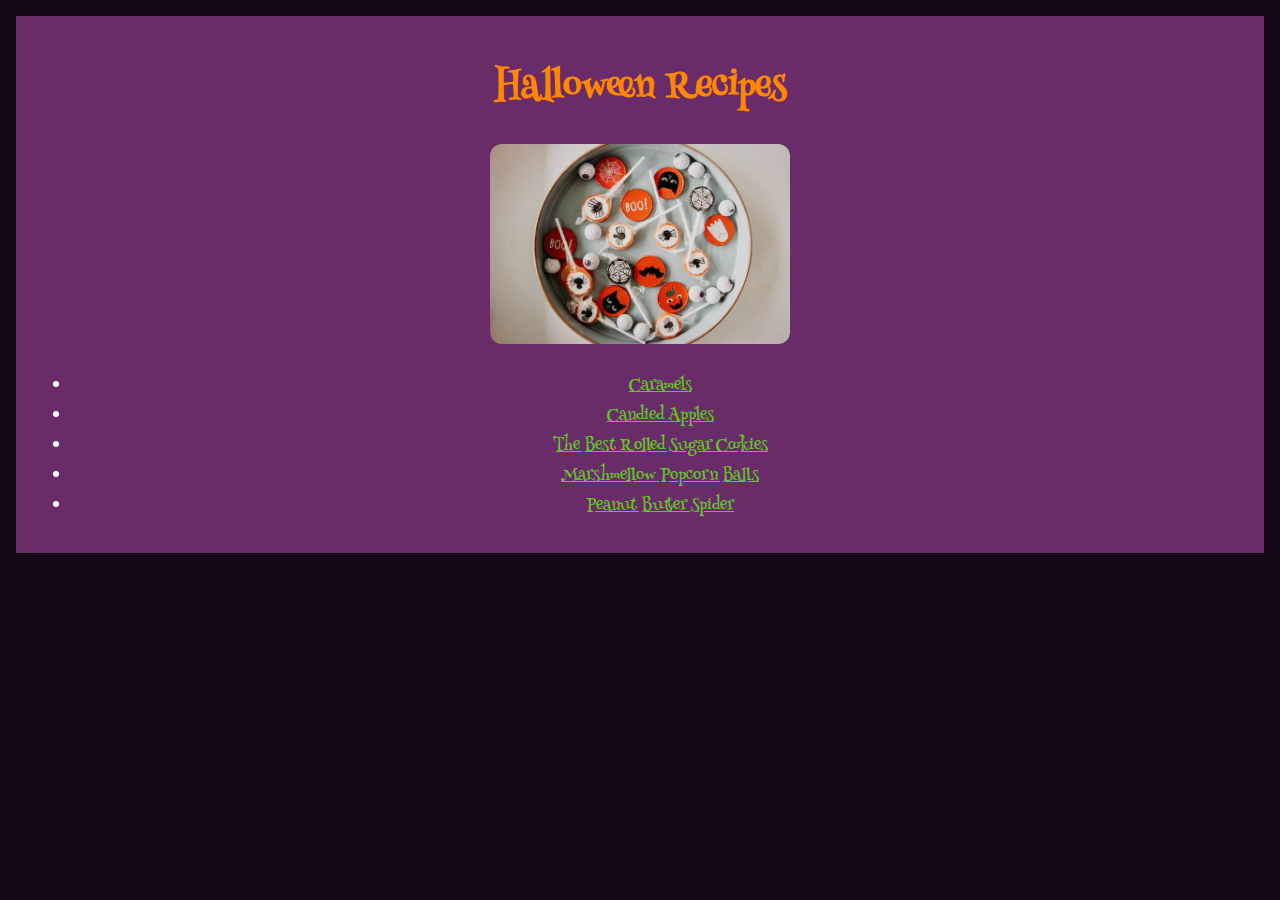
<file: index.html>
<!DOCTYPE html>
<html>
    <head>
        <meta charset="UTF-8">
        <meta http-equiv="X-UA-Compatible" content="IE=edge">
        <meta name="viewport" content="width=device-width, initial-scale=1.0">
        <title>Halloween Recipes</title>
        <link rel="preconnect" href="https://fonts.googleapis.com">
        <link rel="preconnect" href="https://fonts.gstatic.com" crossorigin>
        <link href="https://fonts.googleapis.com/css2?family=Henny+Penny&display=swap" rel="stylesheet"> 
        <link rel="stylesheet" href="styles.css">
    </head>
    <body>
        <div class="card-all-recipes"> 
            <h1>Halloween Recipes</h1>
            <img src="./images/pexels-kristina-paukshtite-3095465.jpg" alt="Halloween Candies" id="halloween-candies-image">
            <ul>
                <li><a href="./recipes/caramels.html"> Caramels </a></li>
                <li><a href="./recipes/candied-apples.html"> Candied Apples </a></li>
                <li><a href="./recipes/roled-sugar-cookies.html"> The Best Rolled Sugar Cookies </a></li>
                <li><a href="./recipes/marshmellow-popcorn-balls.html"> Marshmellow Popcorn Balls</a></li>
                <li><a href="./recipes/peanut-butter-spider.html">Peanut Butter Spider</a></li>
                
            </ul>
        </div>
        
    </body>

</html>
</file>
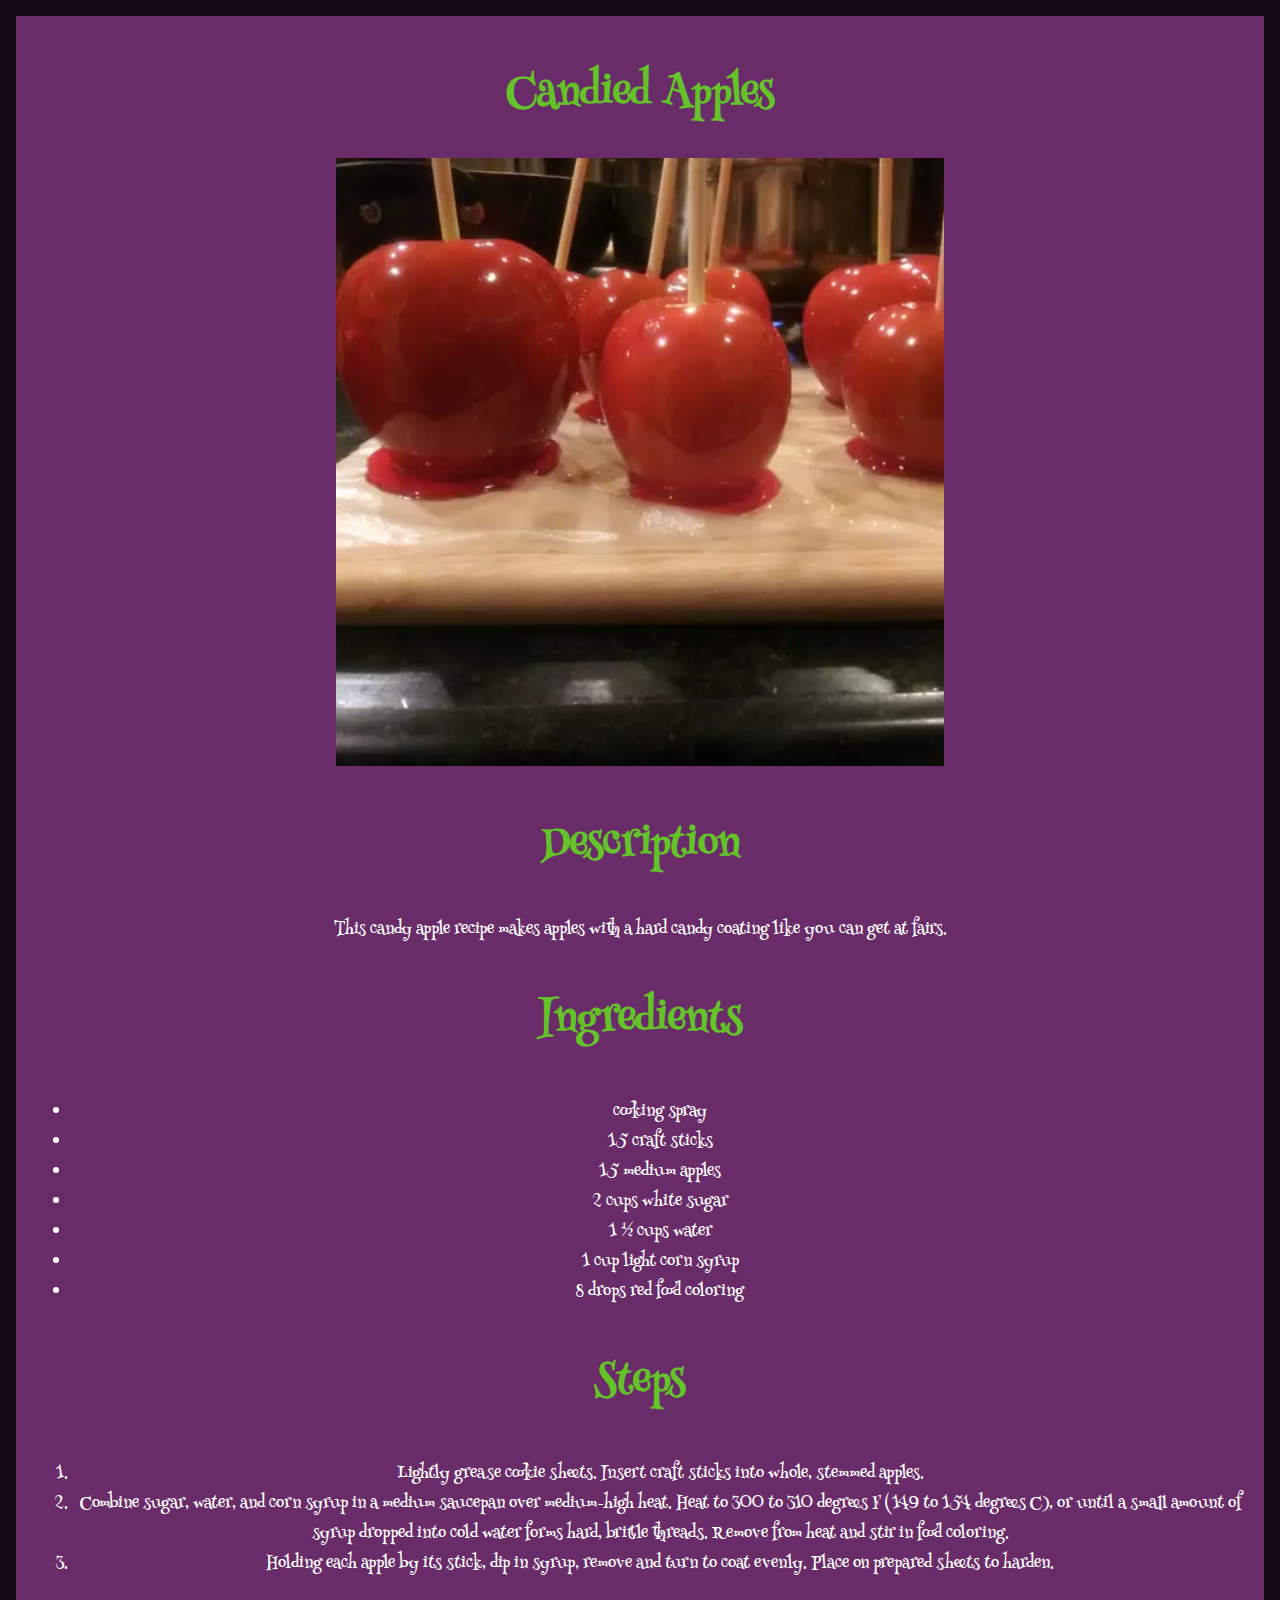
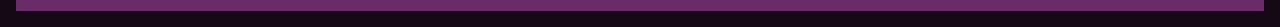
<file: recipes/candied-apples.html>
<!DOCTYPE html>
<html lang="en">
    <head>
        <meta charset="UTF-8">
        <title>Candied Apples</title>
        <link rel="preconnect" href="https://fonts.googleapis.com">
        <link rel="preconnect" href="https://fonts.gstatic.com" crossorigin>
        <link href="https://fonts.googleapis.com/css2?family=Henny+Penny&display=swap" rel="stylesheet"> 
        <link rel="stylesheet" href="../styles.css">
    </head>
    <body>
        <div class="card-all-recipes">
            <h1 class="heading-cooler">Candied Apples</h1>
            <img src="../images/candied-apples.webp" alt="candied apples" class="recipe-image">

            <h2 class="heading-cooler">Description</h2>
            <p>This candy apple recipe makes apples with a hard candy coating like you can get at fairs.</p>

            <h3 class="heading-cooler">Ingredients</h3>
            <ul>
                <li> cooking spray </li>
                <li> 15 craft sticks </li>
                <li> 15 medium apples </li>
                <li> 2 cups white sugar </li>
                <li> 1 ½ cups water </li>
                <li> 1 cup light corn syrup </li>
                <li> 8 drops red food coloring </li>
            </ul>

            <h3 class="heading-cooler">Steps</h3>
            <ol>
                <li> Lightly grease cookie sheets. Insert craft sticks into whole, stemmed apples. </li>
                <li> Combine sugar, water, and corn syrup in a medium saucepan over medium-high heat. 
                    Heat to 300 to 310 degrees F (149 to 154 degrees C), 
                    or until a small amount of syrup dropped into cold water forms hard, brittle threads. 
                    Remove from heat and stir in food coloring.</li>
                <li> Holding each apple by its stick, dip in syrup, remove and turn to coat evenly. 
                    Place on prepared sheets to harden.  </li>
            </ol>
        </div>
    </body>
</html>
</file>
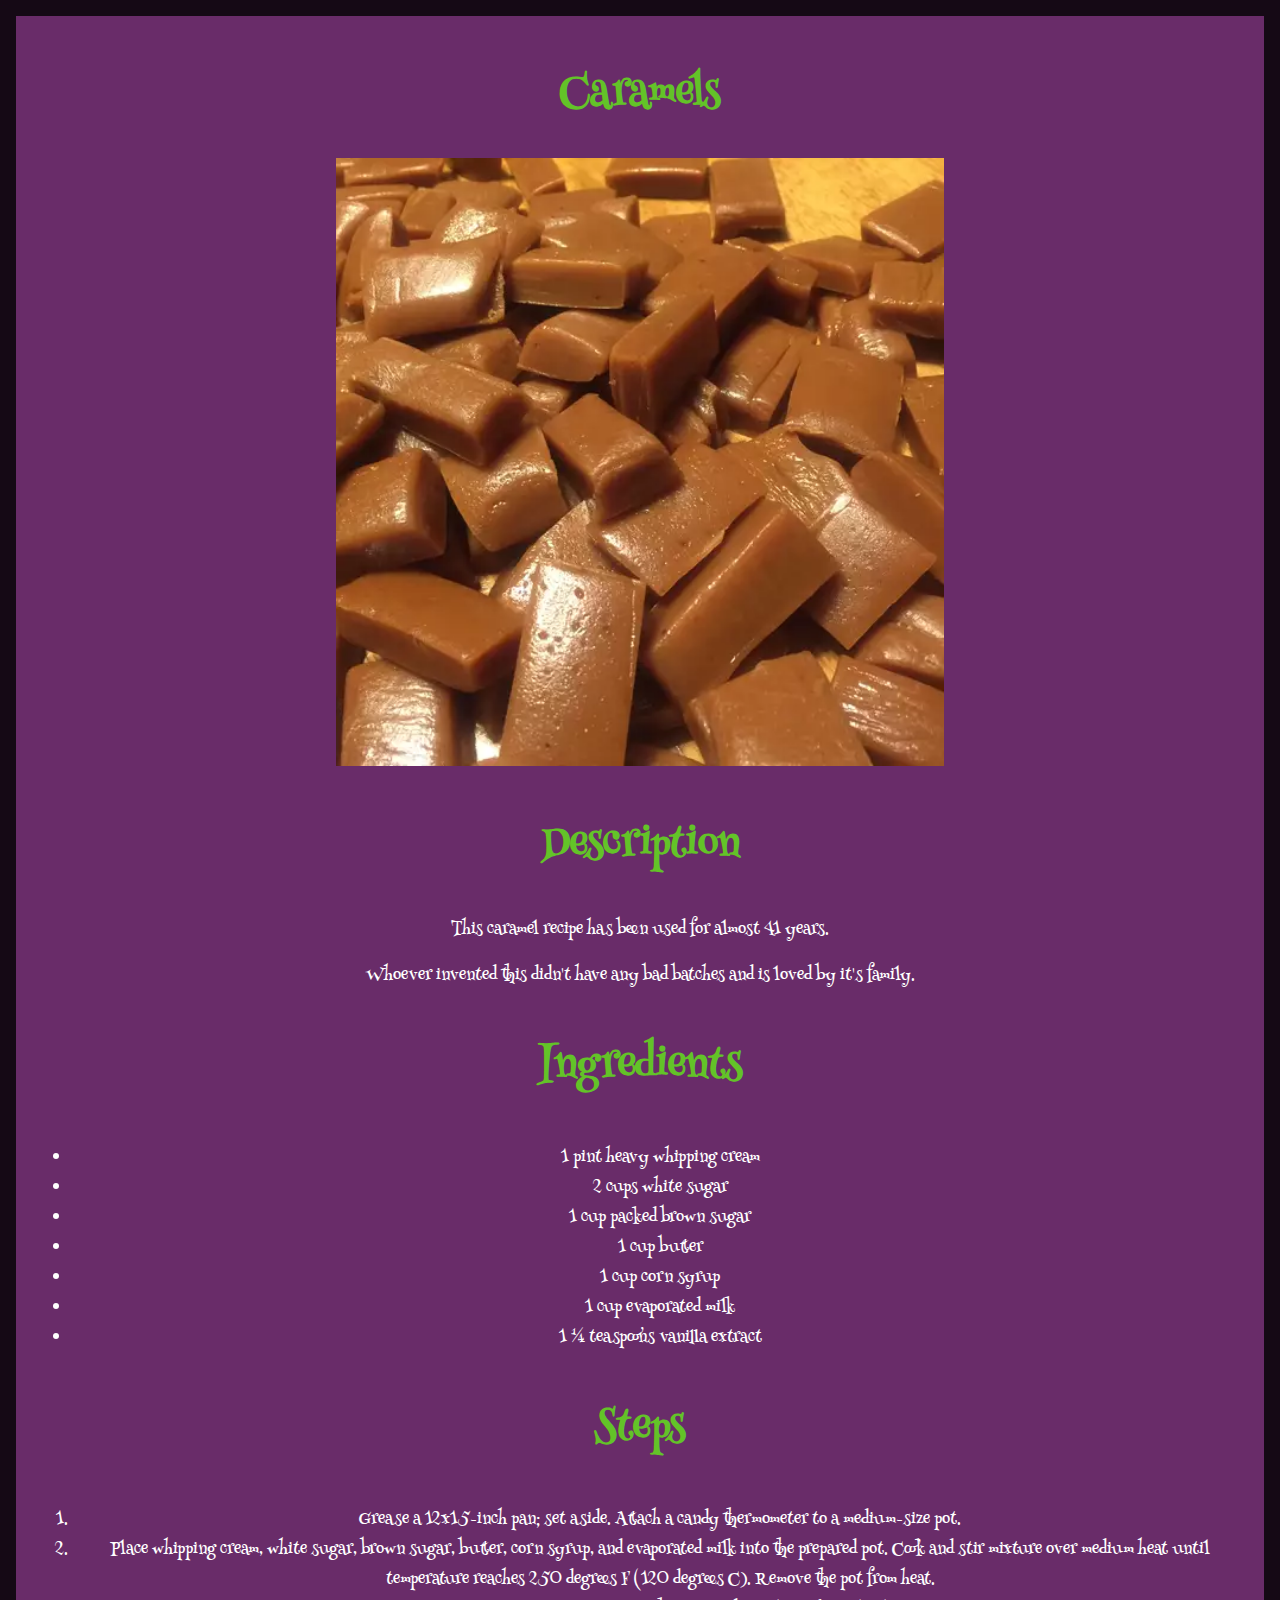
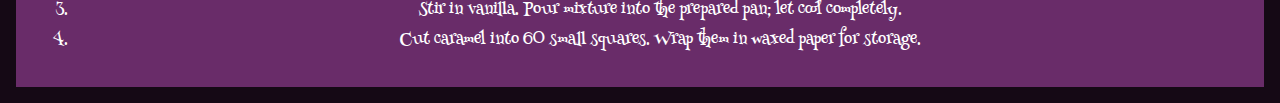
<file: recipes/caramels.html>
<!DOCTYPE html>
<html lang="en">
    <head>
        <meta charset="UTF-8">
        <title>Caramels</title>
        <link rel="preconnect" href="https://fonts.googleapis.com">
        <link rel="preconnect" href="https://fonts.gstatic.com" crossorigin>
        <link href="https://fonts.googleapis.com/css2?family=Henny+Penny&display=swap" rel="stylesheet"> 
        <link rel="stylesheet" href="../styles.css">
    </head>
    <body>
        <div class="card-all-recipes">
            <h1 class="heading-cooler">Caramels</h1>
            <img src="../images/caramels.webp" alt="caramels" class="recipe-image">

            <h2 class="heading-cooler">Description</h2>
            <p>This caramel recipe has been used for almost 41 years. </p>
            <p>Whoever invented this didn't have any bad batches and is loved by it's family. </p>

            <h3 class="heading-cooler">Ingredients</h3>
            <ul>
                <li> 1 pint heavy whipping cream </li>
                <li> 2 cups white sugar </li>
                <li> 1 cup packed brown sugar </li>
                <li> 1 cup butter </li>
                <li> 1 cup corn syrup </li>
                <li> 1 cup evaporated milk </li>
                <li> 1 ¼ teaspoons vanilla extract </li>
            </ul>

            <h3 class="heading-cooler">Steps</h3>
            <ol>
                <li> Grease a 12x15-inch pan; set aside. 
                    Attach a candy thermometer to a medium-size pot. </li>
                <li> Place whipping cream, white sugar, brown sugar, butter, corn syrup, and 
                    evaporated milk into the prepared pot.
                    Cook and stir mixture over medium heat until temperature reaches 
                    250 degrees F (120 degrees C). Remove the pot from heat. </li>
                <li> Stir in vanilla. Pour mixture into the prepared pan; let cool completely. </li>
                <li> Cut caramel into 60 small squares. Wrap them in waxed paper for storage. </li>
            </ol>
        </div>
    </body>
</html>
</file>
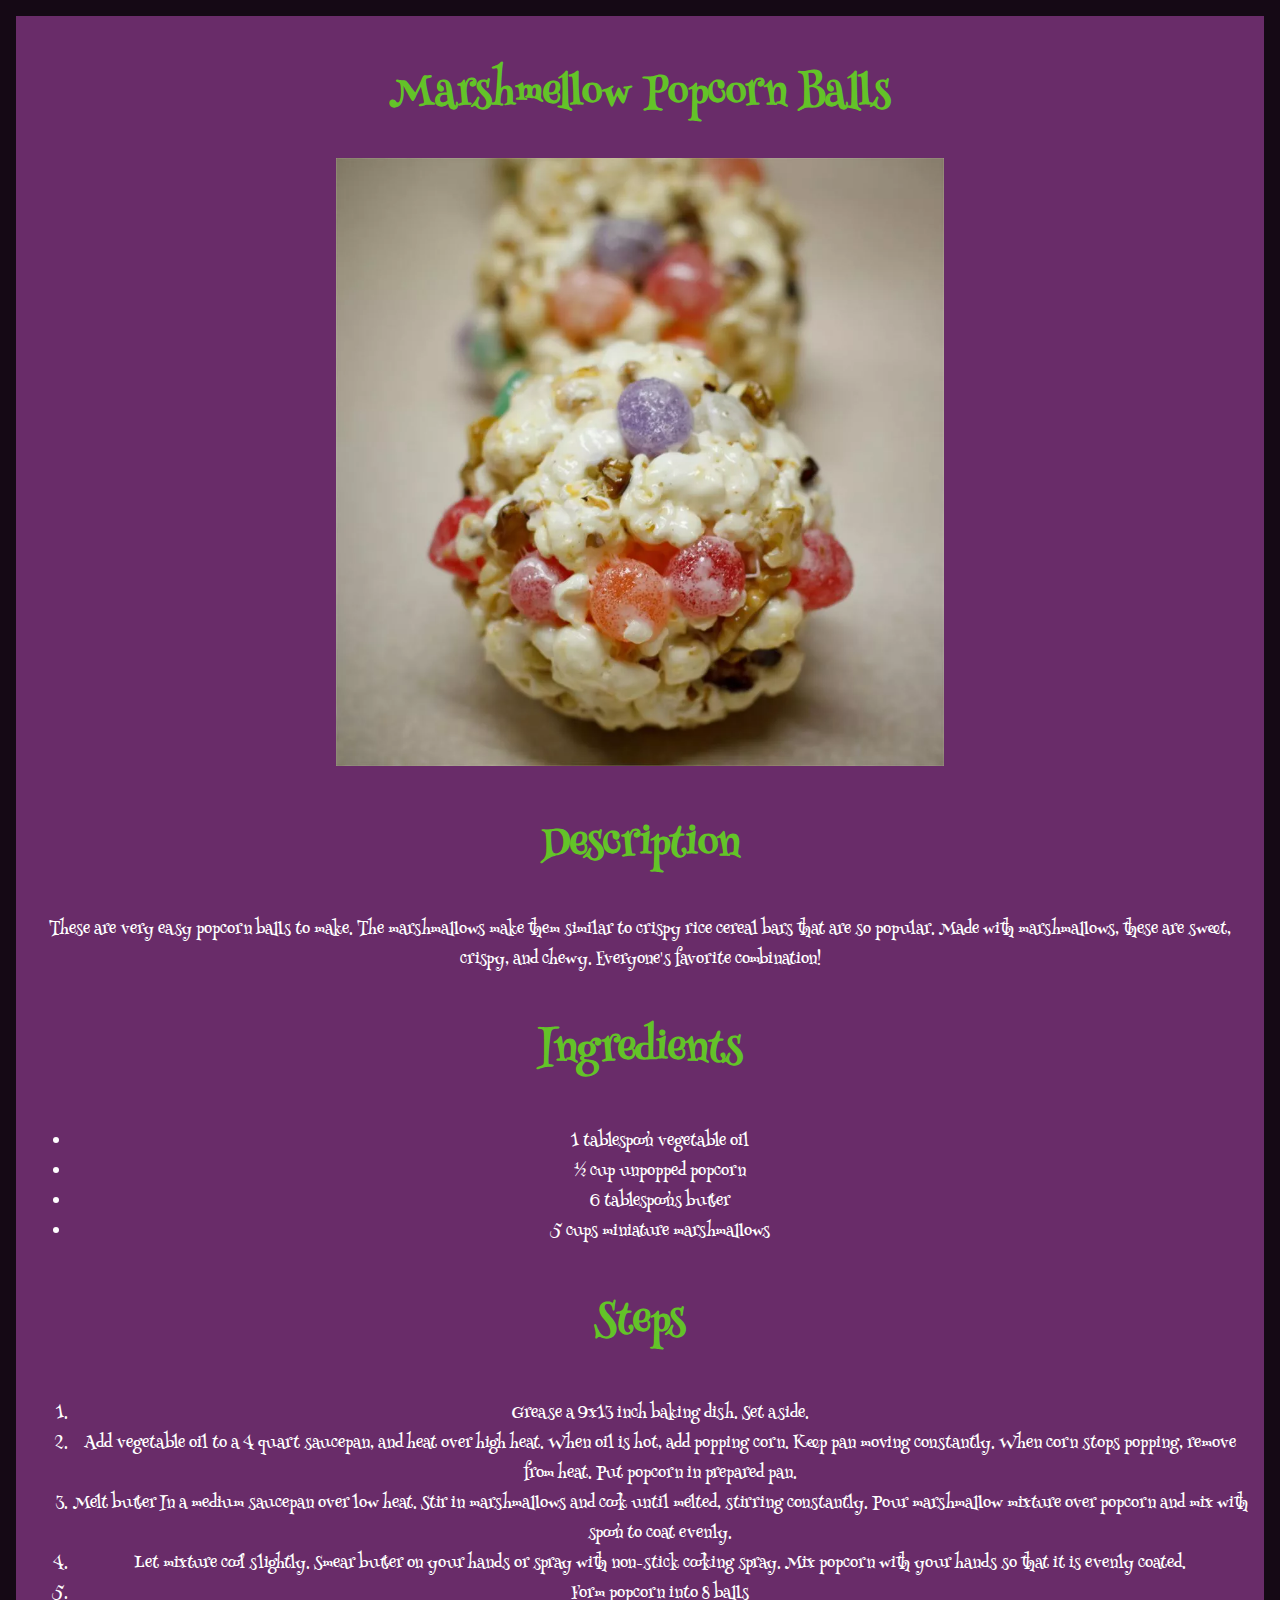
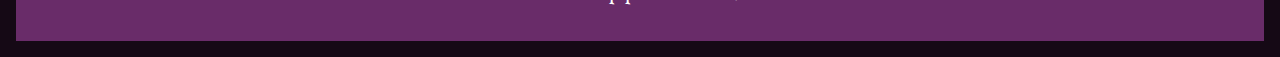
<file: recipes/marshmellow-popcorn-balls.html>
<!DOCTYPE html>
<html lang="en">
    <head>
        <meta charset="UTF-8">
        <title>Marshmellow Popcorn Balls</title>
        <link rel="preconnect" href="https://fonts.googleapis.com">
        <link rel="preconnect" href="https://fonts.gstatic.com" crossorigin>
        <link href="https://fonts.googleapis.com/css2?family=Henny+Penny&display=swap" rel="stylesheet"> 
        <link rel="stylesheet" href="../styles.css">
    </head>
    <body>
        <div class="card-all-recipes">
            <h1 class="heading-cooler">Marshmellow Popcorn Balls</h1>
            <img src="../images/marshmellow-popcorn-balls.webp" alt="caramels" class="recipe-image">

            <h2 class="heading-cooler">Description</h2>
            <p> These are very easy popcorn balls to make.
                The marshmallows make them similar to crispy rice cereal bars that are so popular.
                Made with marshmallows, these are sweet, crispy, and chewy. Everyone's favorite combination! </p>

            <h3 class="heading-cooler">Ingredients</h3>
            <ul>
                <li> 1 tablespoon vegetable oil </li>
                <li> ½ cup unpopped popcorn </li>
                <li> 6 tablespoons butter </li>
                <li> 5 cups miniature marshmallows </li>
            </ul>

            <h3 class="heading-cooler">Steps</h3>
            <ol>
                <li> Grease a 9x13 inch baking dish. Set aside. </li>
                <li>Add vegetable oil to a 4 quart saucepan, and heat over high heat. 
                    When oil is hot, add popping corn.
                    Keep pan moving constantly. When corn stops popping, remove from heat. 
                    Put popcorn in prepared pan.  </li>
                <li> Melt butter In a medium saucepan over low heat. Stir in marshmallows and cook until melted, stirring constantly.
                    Pour marshmallow mixture over popcorn and mix with spoon to coat evenly.  </li>
                <li> Let mixture cool slightly. Smear butter on your hands or spray with non-stick cooking spray. 
                    Mix popcorn with your hands so that it is evenly coated.  </li>
                <li> Form popcorn into 8 balls </li>
            </ol>
        </div>
    </body>
</html>
</file>
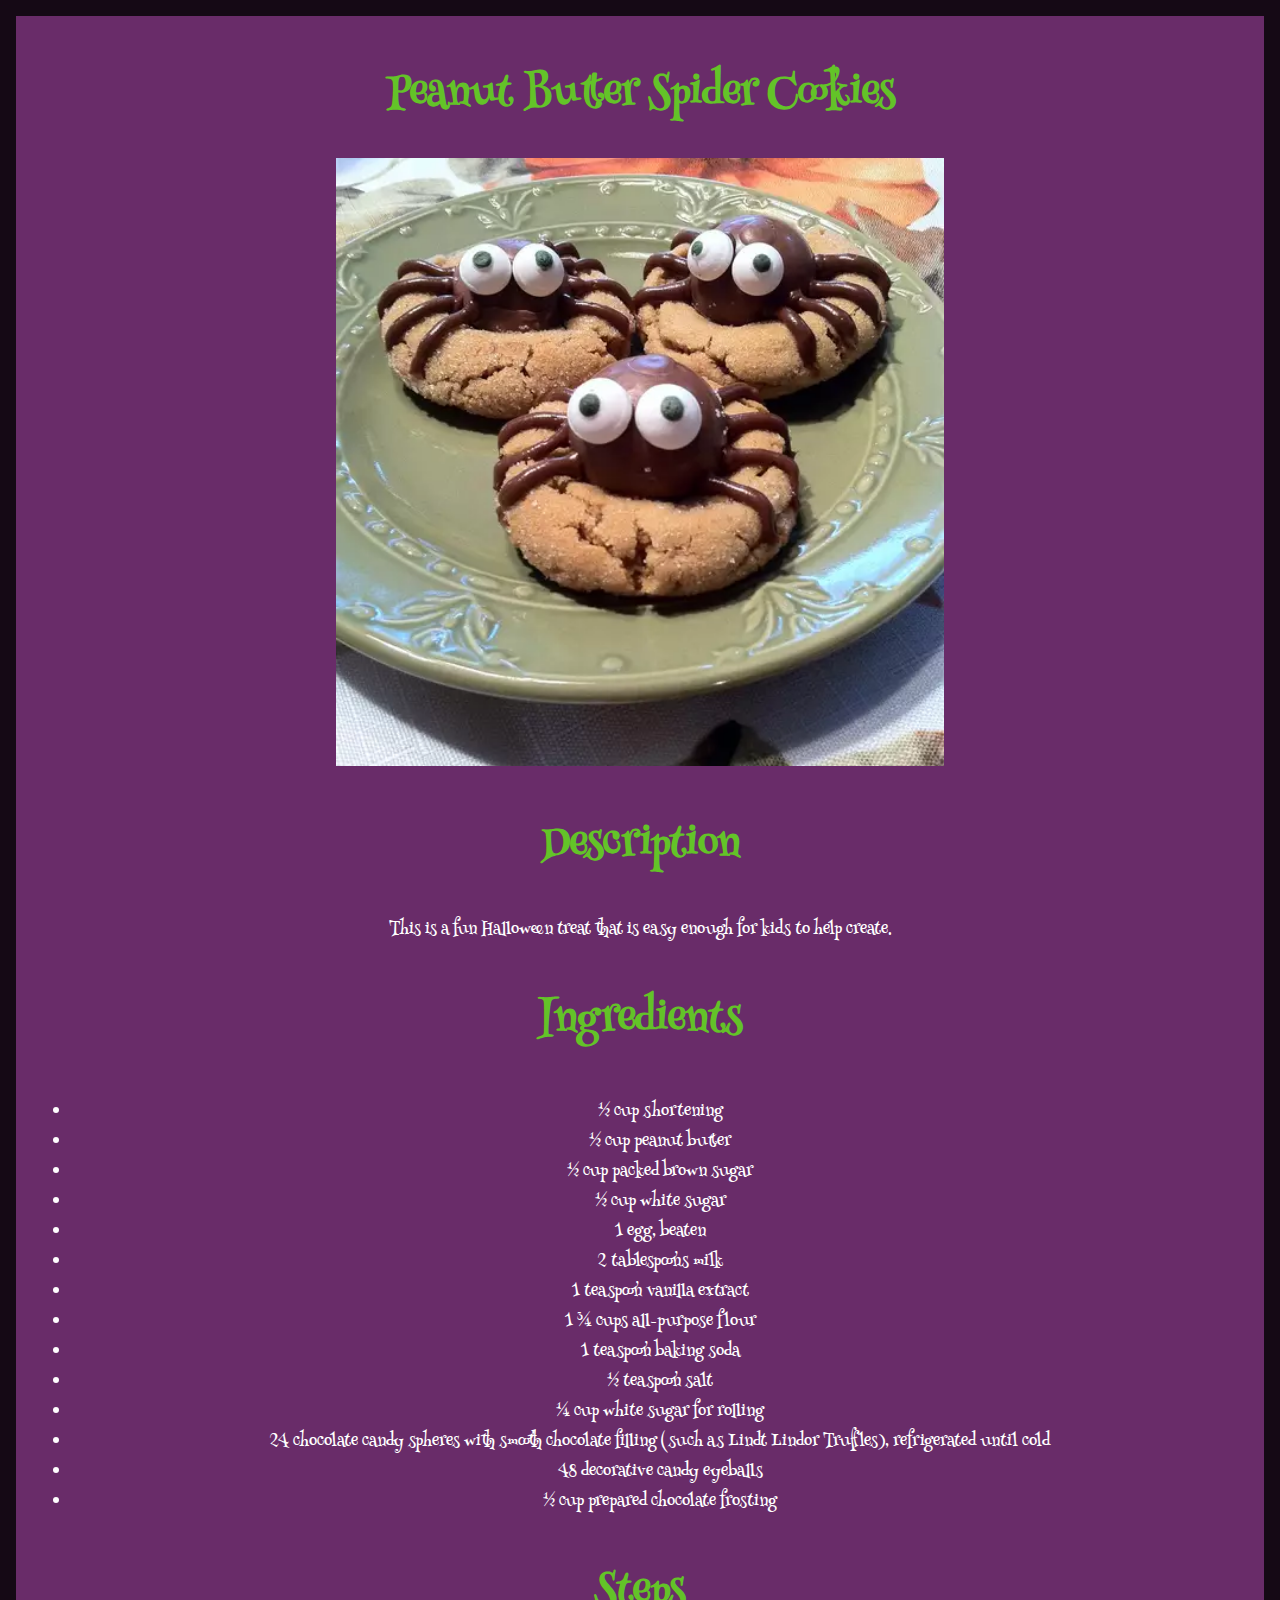
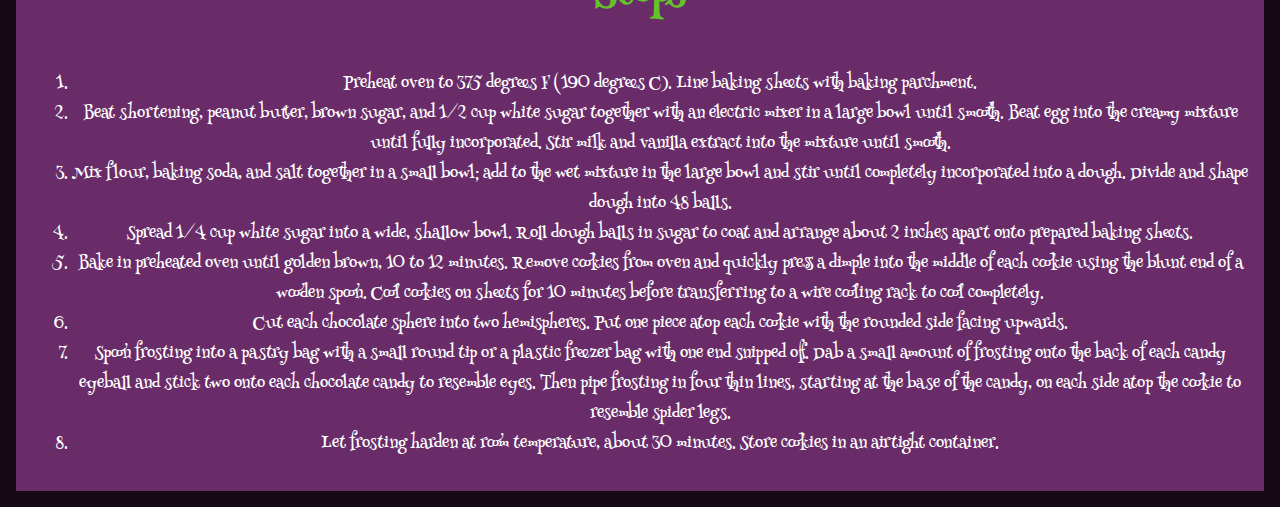
<file: recipes/peanut-butter-spider.html>
<!DOCTYPE html>
<html lang="en">
    <head>
        <meta charset="UTF-8">
        <title>Peanut Butter Spider Cookies</title>
        <link rel="preconnect" href="https://fonts.googleapis.com">
        <link rel="preconnect" href="https://fonts.gstatic.com" crossorigin>
        <link href="https://fonts.googleapis.com/css2?family=Henny+Penny&display=swap" rel="stylesheet"> 
        <link rel="stylesheet" href="../styles.css">
    </head>
    <body>
        <div class="card-all-recipes">
            <h1 class="heading-cooler">Peanut Butter Spider Cookies</h1>
            <img src="../images/peanut-butter-spider-cookies.webp" alt="Peanut Butter Spider Cookies" class="recipe-image">

            <h2 class="heading-cooler">Description</h2>
            <p>This is a fun Halloween treat that is easy enough for kids to help create.</p>

            <h3 class="heading-cooler">Ingredients</h3>
            <ul>
                <li> ½ cup shortening </li>
                <li> ½ cup peanut butter </li>
                <li> ½ cup packed brown sugar </li>
                <li> ½ cup white sugar </li>
                <li> 1 egg, beaten </li>
                <li> 2 tablespoons milk </li>
                <li> 1 teaspoon vanilla extract </li>
                <li> 1 ¾ cups all-purpose flour </li>
                <li> 1 teaspoon baking soda </li>
                <li> ½ teaspoon salt </li>
                <li> ¼ cup white sugar for rolling </li>
                <li> 24 chocolate candy spheres with smooth chocolate filling (such as Lindt Lindor Truffles), refrigerated until cold </li>
                <li> 48 decorative candy eyeballs </li>
                <li> ½ cup prepared chocolate frosting </li>
            </ul>

            <h3 class="heading-cooler">Steps</h3>
            <ol>
                <li> Preheat oven to 375 degrees F (190 degrees C). Line baking sheets with baking parchment. </li>
                <li> Beat shortening, peanut butter, brown sugar, and 1/2 cup white sugar together with an electric mixer in a large bowl until smooth.
                     Beat egg into the creamy mixture until fully incorporated. 
                     Stir milk and vanilla extract into the mixture until smooth.  </li>
                <li> Mix flour, baking soda, and salt together in a small bowl; add to the wet mixture in the 
                    large bowl and stir until completely incorporated into a dough. Divide and shape dough into 48 balls. </li>
                <li> Spread 1/4 cup white sugar into a wide, shallow bowl. 
                    Roll dough balls in sugar to coat and arrange about 2 inches apart onto prepared baking sheets.  </li>
                <li> Bake in preheated oven until golden brown, 10 to 12 minutes. Remove cookies from 
                    oven and quickly press a dimple into the middle of each cookie using the blunt end of a wooden spoon.
                    Cool cookies on sheets for 10 minutes before transferring to a wire cooling rack to cool completely. </li>
                <li> Cut each chocolate sphere into two hemispheres. 
                    Put one piece atop each cookie with the rounded side facing upwards.  </li>
                <li> Spoon frosting into a pastry bag with a small round tip or a plastic freezer bag with one end snipped off. Dab a small amount of frosting onto the back of each candy eyeball and stick two onto each chocolate candy to resemble eyes. Then pipe frosting 
                    in four thin lines, starting at the base of the candy, on each side atop the 
                    cookie to resemble spider legs. </li>
                <li> Let frosting harden at room temperature, about 30 minutes. Store cookies in an airtight container. </li>
            </ol>
        </div>
    </body>
</html>
</file>
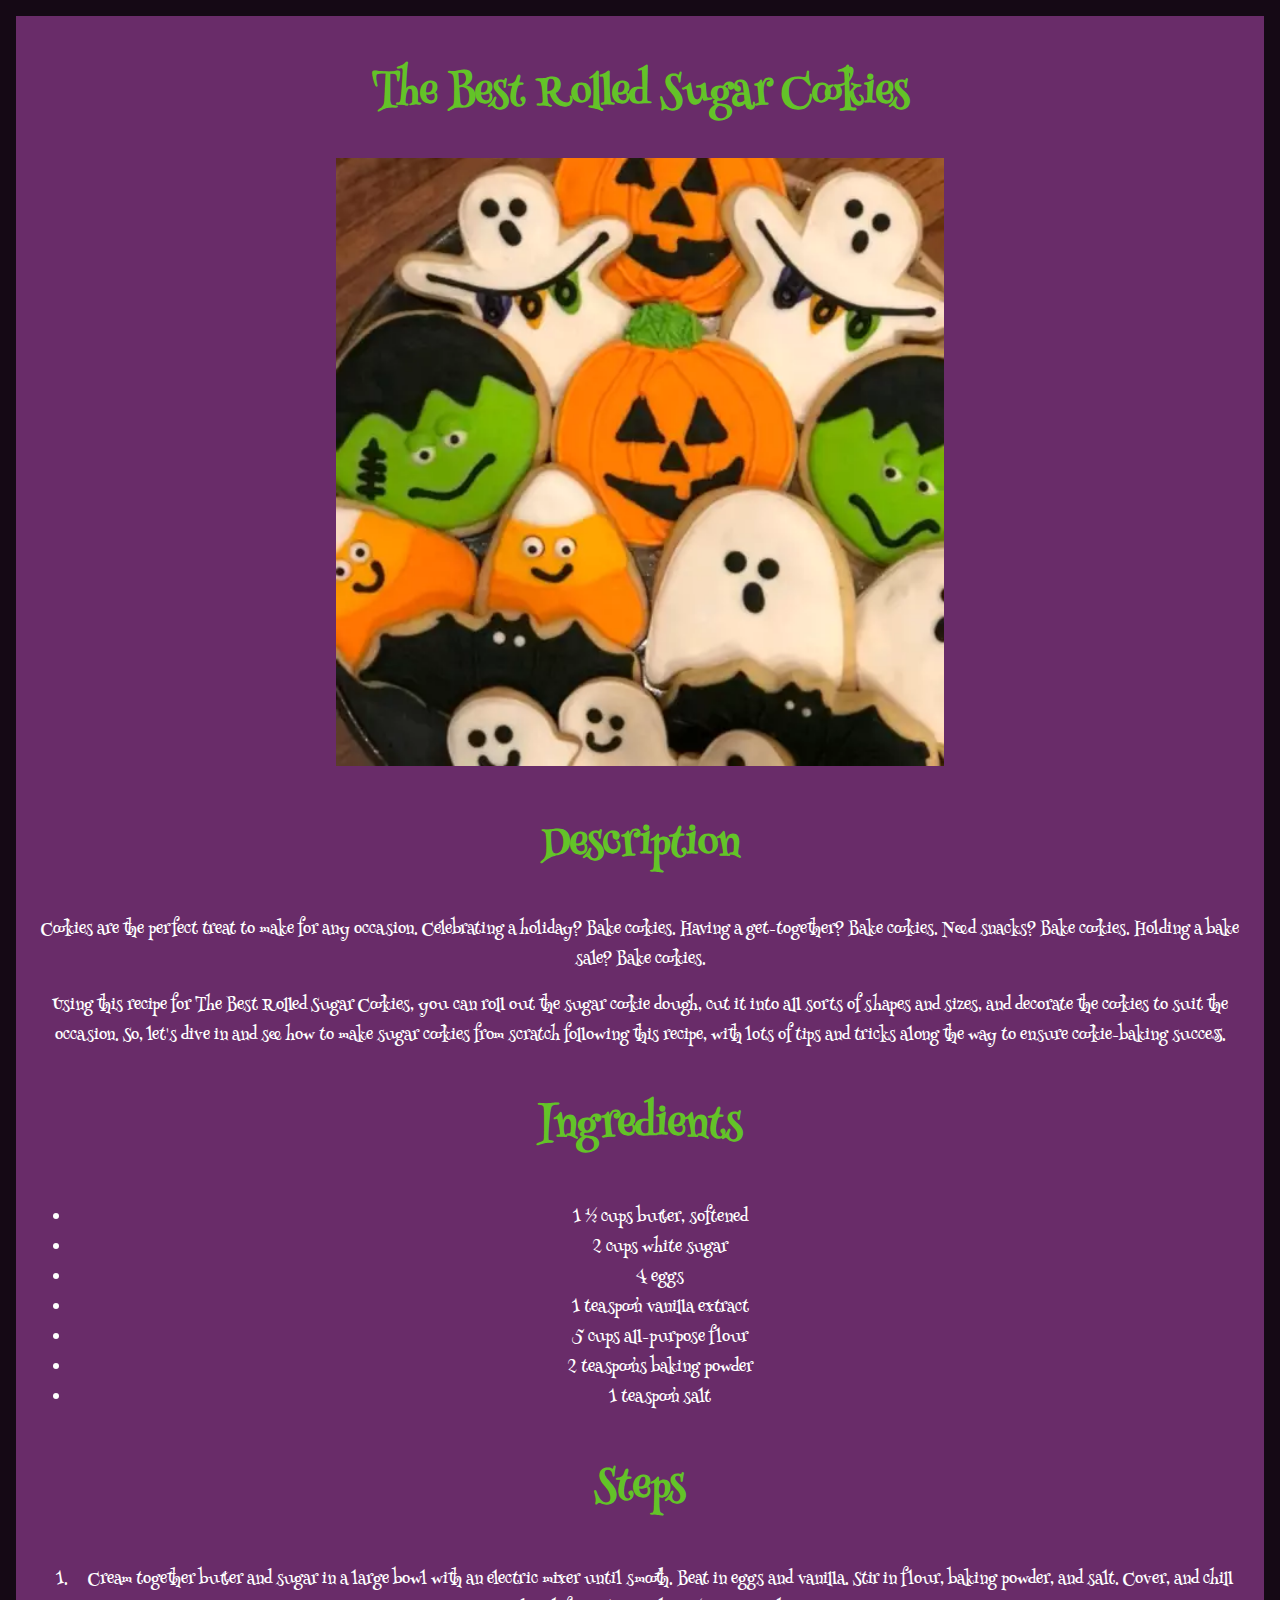
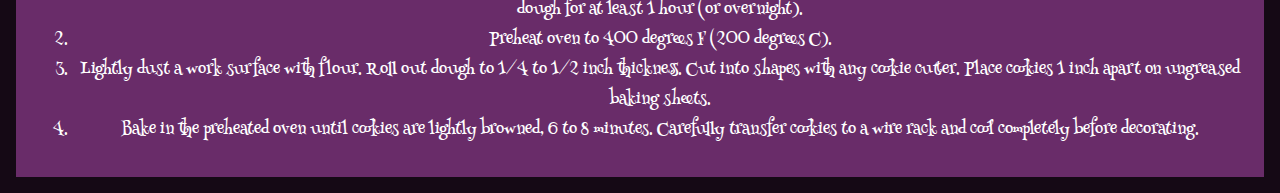
<file: recipes/roled-sugar-cookies.html>
<!DOCTYPE html>
<html lang="en">
    <head>
        <meta charset="UTF-8">
        <title>The Best Rolled Sugar Cookies </title>
        <link rel="preconnect" href="https://fonts.googleapis.com">
        <link rel="preconnect" href="https://fonts.gstatic.com" crossorigin>
        <link href="https://fonts.googleapis.com/css2?family=Henny+Penny&display=swap" rel="stylesheet"> 
        <link rel="stylesheet" href="../styles.css">
    </head>

    <body>
        <div class="card-all-recipes">
            <h1 class="heading-cooler">The Best Rolled Sugar Cookies</h1>
            <img src="../images/rolled-sugar-cookies.webp" alt="rolled sugar cookies" class="recipe-image">

            <h2 class="heading-cooler">Description</h2>
            <p>Cookies are the perfect treat to make for any occasion. Celebrating a holiday? Bake cookies. 
                Having a get-together? Bake cookies. Need snacks? Bake cookies. Holding a bake sale? Bake cookies.</p>
            <p>Using this recipe for The Best Rolled Sugar Cookies, you can roll out the sugar cookie dough, 
                cut it into all sorts of shapes and sizes, and decorate the cookies to suit the occasion. 
                So, let's dive in and see how to make sugar cookies from scratch following this recipe, with 
                lots of tips and tricks along the way to ensure cookie-baking success. </p>

            <h3 class="heading-cooler">Ingredients</h3>
            <ul>
                <li> 1 ½ cups butter, softened </li>
                <li> 2 cups white sugar </li>
                <li> 4 eggs </li>
                <li> 1 teaspoon vanilla extract </li>
                <li> 5 cups all-purpose flour </li>
                <li> 2 teaspoons baking powder </li>
                <li> 1 teaspoon salt </li>
            </ul>

            <h3 class="heading-cooler">Steps</h3>
            <ol>
                <li> Cream together butter and sugar in a large bowl with an electric mixer until smooth.
                    Beat in eggs and vanilla. Stir in flour, baking powder, and salt. 
                    Cover, and chill dough for at least 1 hour (or overnight).</li>
                <li> Preheat oven to 400 degrees F (200 degrees C). </li>
                <li> Lightly dust a work surface with flour. Roll out dough to 1/4 to 1/2 inch thickness. 
                    Cut into shapes with any cookie cutter. Place cookies 1 inch apart on ungreased baking sheets. </li>
                <li> Bake in the preheated oven until cookies are lightly browned, 6 to 8 minutes. 
                    Carefully transfer cookies to a wire rack and cool completely before decorating. </li>
            </ol>
        </div>
    </body>
</html>
</file>
<file: styles.css>
body {
    font-family: 'Henny Penny', cursive;
    background-color: rgb(21, 9, 21);
    color: white;
    margin: 16px;
    text-align: center;
}

.card-all-recipes {
    padding: 1rem;
    margin: 0 auto;
    background-color: rgb(105, 44, 105);
}

#halloween-candies-image {
    width: 300px;
    height: auto;
    border-radius: 12px;
}

.heading-cooler {
    color: #63C328;
    font-size: 40px;
}

a {color: #63C328;}
a:visited { color: #63C328; text-decoration: none; }

.recipe-image {
    width: 50%;
    height: auto;
}

h1 {
    color: #ff8800;
    font-size: 36px;
}
</file>
